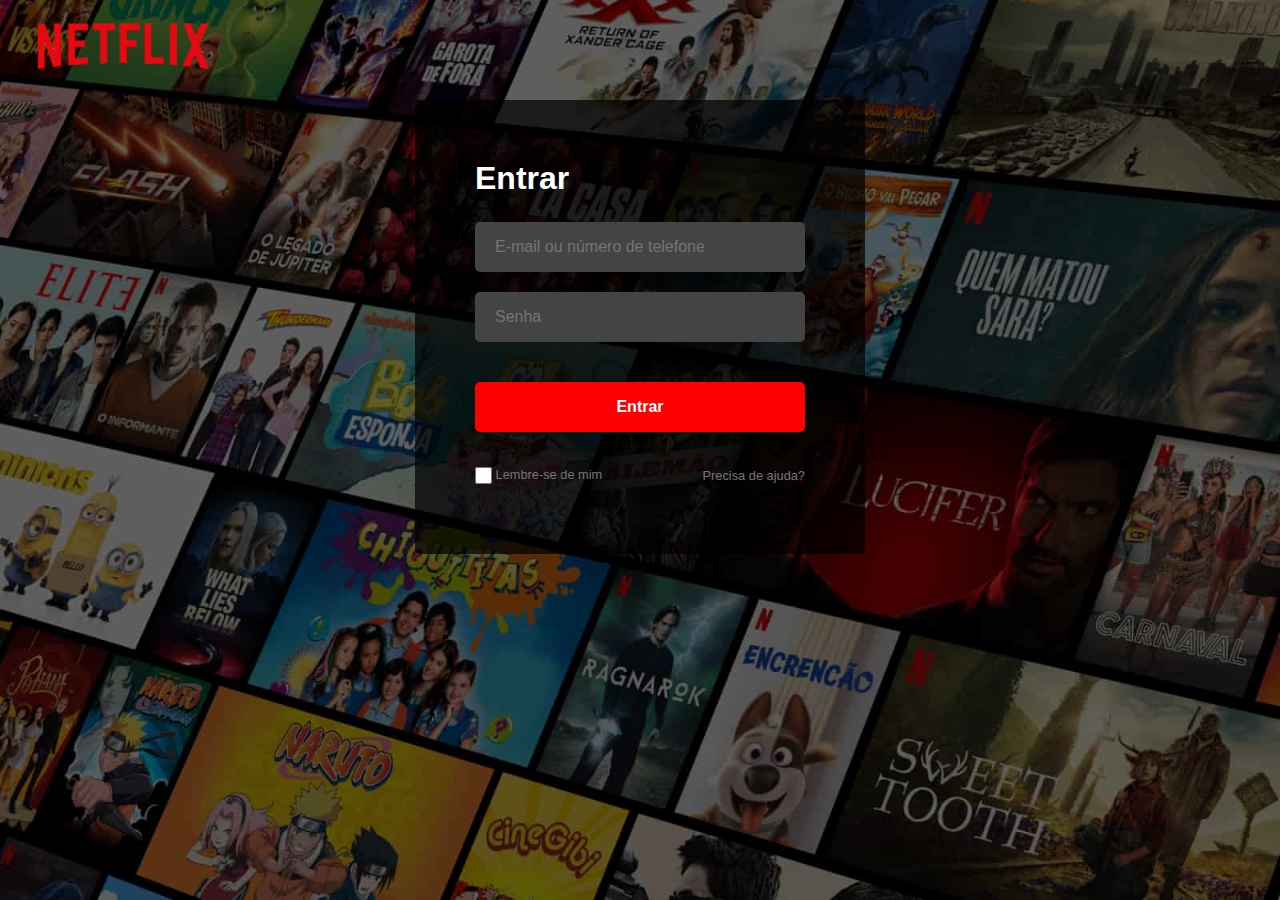
<file: login.html>
<!DOCTYPE html>
<html lang="en">
<head>
  <meta charset="UTF-8">
  <meta http-equiv="X-UA-Compatible" content="IE=edge">
  <meta name="viewport" content="width=device-width, initial-scale=1.0">
  <link rel="icon" type="image/png" href="img/favicon.png" />
  <title>página de Login - NETFLIX CLONE</title>
  <link rel="stylesheet" href="style/login.css">
</head>
<body>
  <div class="container">
    <nav>
      <div class="logo">
        <img src="img/logo.png" alt="">
      </div>
    </nav>
    <div class="login-form">
      <fieldset>
        <div class="form-data">
          <h1>Entrar</h1>
          <form action="index.html">
            <p>
              <input type="text" name="name" id="email" placeholder="E-mail ou número de telefone" required>
            </p>
            <p>
              <input type="password" name="password" id="password" placeholder="Senha" required>
            </p>
            <p>
              <button onclick="logar()" type="submit">Entrar</button>
            </p>
          </form>
          <p id="check">
            <span>
              <label for="checkbox-ex">
                <input type="checkbox" id="checkbox-ex" />
                Lembre-se de mim
              </label>
            </span>
            <span><a href="login.html">Precisa de ajuda?</a></span>
          </p>
        </div>
			</fieldset>


    </div>
  </div>
  <script src="js/login.js"></script>
</body>
</html>
</file>
<file: style/login.css>
* {
  margin: 0;
  padding: 0;
  box-sizing: border-box;
  text-decoration: none;
}

.container {
  width: 100vw;
  height: 100vh;
  background: url("../img/home.jpg") no-repeat center center;
  background-size: cover;
  position: relative;
}

.container:after {
  content: "";
  position: absolute;
  left: 0;
  right: 0;
  top: 0;
  bottom: 0;
  background-color: rgba(0, 0, 0, 0.5);
}

.logo {
  margin: 10px 20px;
  position: absolute;
  z-index: 3;
}

.logo img {
  width: 68%;
}

.login-form {
  position: relative;
  z-index: 3;
  display: flex;
  flex-direction: column;
  justify-content: center;
  align-items: center;
}

fieldset {
  display: flex;
  flex-direction: column;
  justify-content: center;
  align-items: flex-start;
  background-color: rgba(0, 0, 0, 0.7);
  font-family: "Segoe UI", Tahoma, Geneva, Verdana, sans-serif;
  color: #fff;
  width: 450px;
  margin-top: 100px;
  border-radius: 5px;
  border: none;
  padding: 60px;
}

.form-data {
  width: 100%;
}

fieldset h1 {
  margin-bottom: 20px;
}

fieldset p {
  margin: 10px 0 10px 0;
  width: 100%;
}

fieldset input[type="text"],
fieldset input[type="password"] {
  background-color: #444;
  height: 50px;
  width: 100%;
  border-radius: 5px;
  border: none;
  outline: none;
  margin: 5px 0;
  padding-left: 20px;
  font-size: 1rem;
  color: #fff;
}

fieldset input[type="checkbox"] {
  width: 17px;
  height: 17px;
  vertical-align: middle;
}

p:last-child {
  margin-top: 30px;
}

button {
  height: 50px;
  width: 100%;
  border-radius: 5px;
  border: none;
  outline: none;
  margin: 5px 0;
  font-size: 1rem;
  color: #fff;
  background-color: red;
  font-weight: bold;
  text-align: center;
  cursor: pointer;
}

#check {
  display: flex;
  align-items: center;
  justify-content: space-between;
}

span {
  font-size: 0.8rem;
  color: #777;
}

#check a:visited {
  color: #777;
}

#check a {
  color: #777;
}

@media (max-width: 740px) {
  body {
    background: #000;
  }

  .container {
    background: none;
  }

  .logo {
    margin: 10px 5px;
  }

  .login-form {
    width: 100%;
  }

  .form-data {
    margin-top: -30px;
  }

  fieldset {
    width: 100%;
    padding: 40px;
  }
}
</file>
